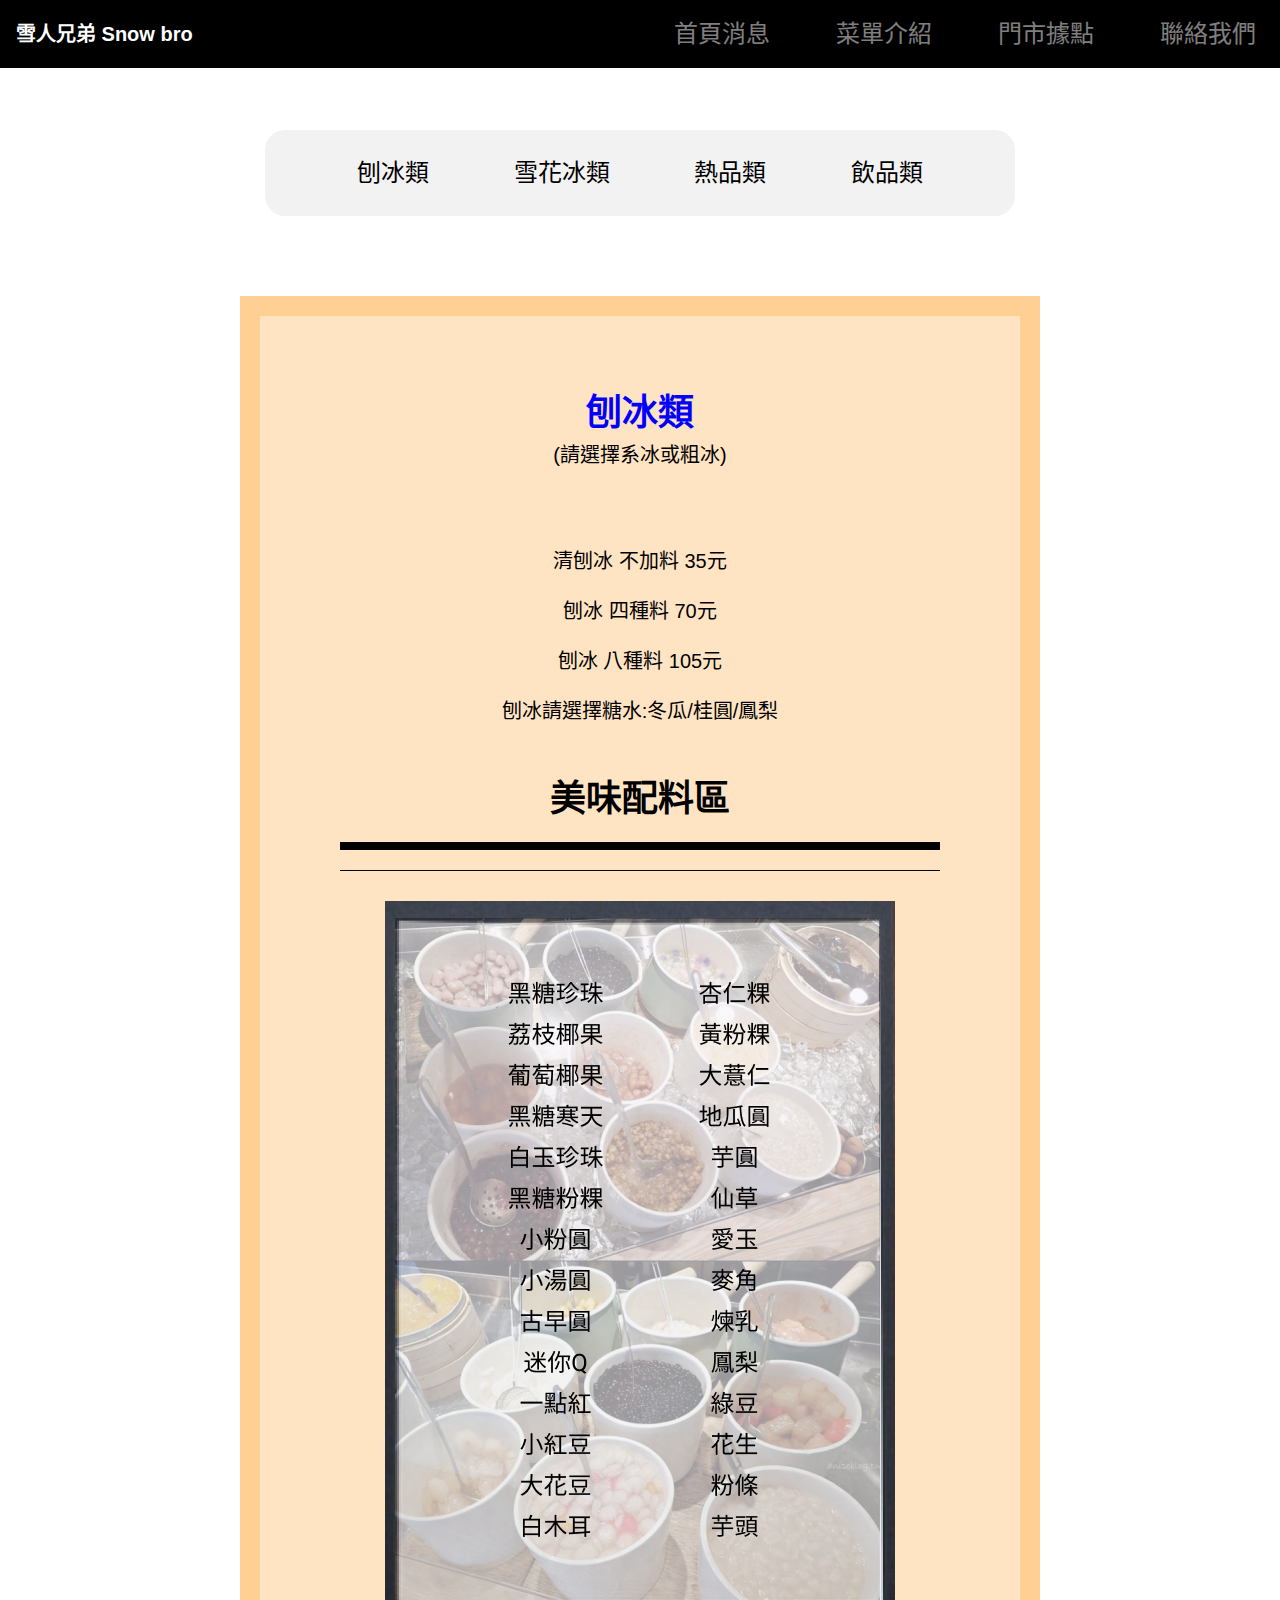
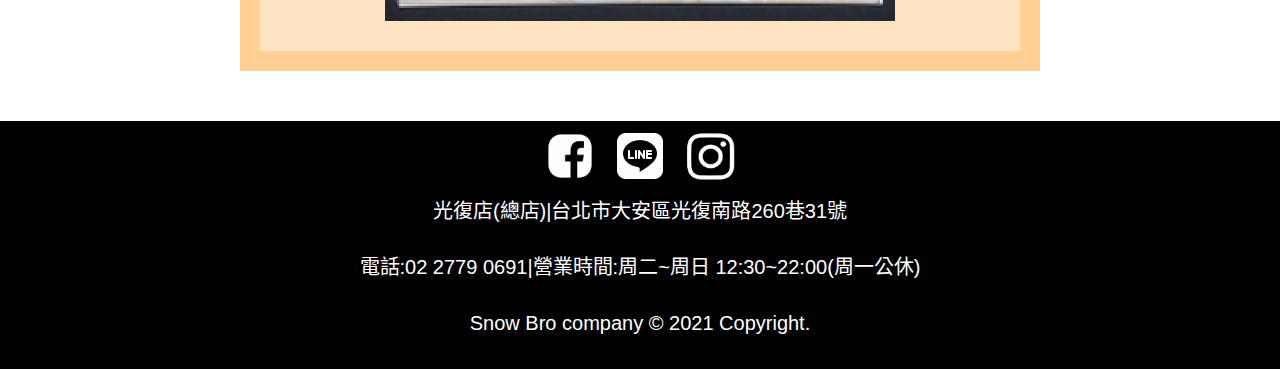
<file: menu1.html>
<!DOCTYPE html>
<html lang="zh-TW">
<head>
	<meta charset="UTF-8">
	<!-- 手機版縮放 -->
	<meta name="viewport" content="width=device-width, initial-scale=1" >
	<title>Snow Bro</title>
	<!-- css連結 -->
	<link href="css/style.css" rel="stylesheet">
	<link href="css/rwd.css" rel="stylesheet">	
	<link href="css/bootstrap.min.css" rel="stylesheet">
	<link rel="shortcut icon" type="image/x-icon" href="img/58870792.png">
</head>
<body>
	<!-- 漢堡選單 -->
	<nav class="navbar navbar-expand-lg navbar-dark  fixed-top" style="background: color #000;">
        <a class="navbar-brand" href="index.html"><strong>雪人兄弟 Snow bro</strong> </div></a>
        <button class="navbar-toggler" type="button" data-toggle="collapse" data-target="#navbarSupportedContent" aria-controls="navbarSupportedContent" aria-expanded="false" aria-label="Toggle navigation">
              <span class="navbar-toggler-icon"></span>
          </button>

        <div class="collapse navbar-collapse" id="navbarSupportedContent">
            <ul class="navbar-nav ml-auto">
				<li class="nav-item"><a class="nav-link" href="./index.html">首頁消息</a></li>
				<li class="nav-item"><a class="nav-link" href="./menu1.html">菜單介紹</a></li>
				<li class="nav-item"><a class="nav-link" href="./shop.html">門市據點</a></li>
				<li class="nav-item"><a class="nav-link" href="./contact.html">聯絡我們</a></li>
            </ul>
        </div>
    </nav>
		<!--top-->
		<button onclick="topFunction()" id="myBtn" title="Go to top">Top</button>
		<script>
			//Get the button
			var mybutton = document.getElementById("myBtn");
	
			// When the user scrolls down 20px from the top of the document, show the button
			window.onscroll = function() {
				scrollFunction()
			};
	
			function scrollFunction() {
				if (document.body.scrollTop > 20 || document.documentElement.scrollTop > 20) {
					mybutton.style.display = "block";
				} else {
					mybutton.style.display = "none";
				}
			}
	
			// When the user clicks on the button, scroll to the top of the document
			function topFunction() {
				document.body.scrollTop = 0;
				document.documentElement.scrollTop = 0;
			}
		</script>

	 <!-- 菜單選單 -->
	 <div class="menu">
				<div class="menu_box  text-center">
					<a class="menu-link1 " href="./menu1.html">刨冰類</a>
					<a class="menu-link1" href="./menu2.html">雪花冰類</a>
					<a class="menu-link2 " href="./menu3.html">熱品類</a>
					<a class="menu-link2 " href="./menu4.html">飲品類</a>
				</div>
	</div>

	<!-- 菜單選單-刨冰類 -->
	<div class="about_ice  ">
		<div class="ice1 ">
			<div class="container ">
				<div class="row ">
					<div class="col-md-12 ">
						<div class="ice1_name_title text-center "><strong>刨冰類</strong><p>(請選擇系冰或粗冰)</p></div>
					<div class="ice1_commodity"><p><br>
						清刨冰  不加料     35元<br>
						刨冰     四種料     70元<br>
						刨冰     八種料   105元<br>
						刨冰請選擇糖水:冬瓜/桂圓/鳳梨</p>
						</div>
					</div>
					
					
				</div>


				<div class="product">
					<div class="container">
						
							<div class="">
								<p class="title text-center">美味配料區</p>
								<hr class="title_line">
								<hr class="title_line1">
							</div>
						
						
							
								<div class="menu_img ">
									<img src="./img/icemenu.png" alt="icemenu">		
								</div>	
							
							
						
						
					</div>
				</div>
			

			</div>
		</div>
	</div>

	
	<footer>
		
		<div class="container">
			<div class="footer_icon ">
				<div class="footer_icon_link "><a href="https://www.facebook.com/%E9%9B%AA%E4%BA%BA%E5%85%84%E5%BC%9F-317432448589757/"><img src="img/fb.png" width="50px" height="50px"></a></div>
				<div class="footer_icon_link  "><a href="https://acarpblog.com/2017/10/snowbro.html"><img src="img/line.png" width="50px" height="50px"></a></div>
				<div class="footer_icon_link  "><a href="https://instagram.com/snowbro.3?utm_medium=copy_link"><img src="img/icon1.png" width="50px" height="50px"></a></div>
			</div>
				<div class="col-md-12 text-center">

					<p>光復店(總店)|台北市大安區光復南路260巷31號</p>
					<p>電話:02 2779 0691|營業時間:周二~周日 12:30~22:00(周一公休)</p>
					<p>Snow Bro company © 2021 Copyright.</p>
					
				</div>
				
		</div>
	</footer>
	


	<!-- JS連結 -->
	<script src="js/jQuery.js"></script>
	<script src="js/bootstrap.min.js"></script>
</body>
</html>
</file>
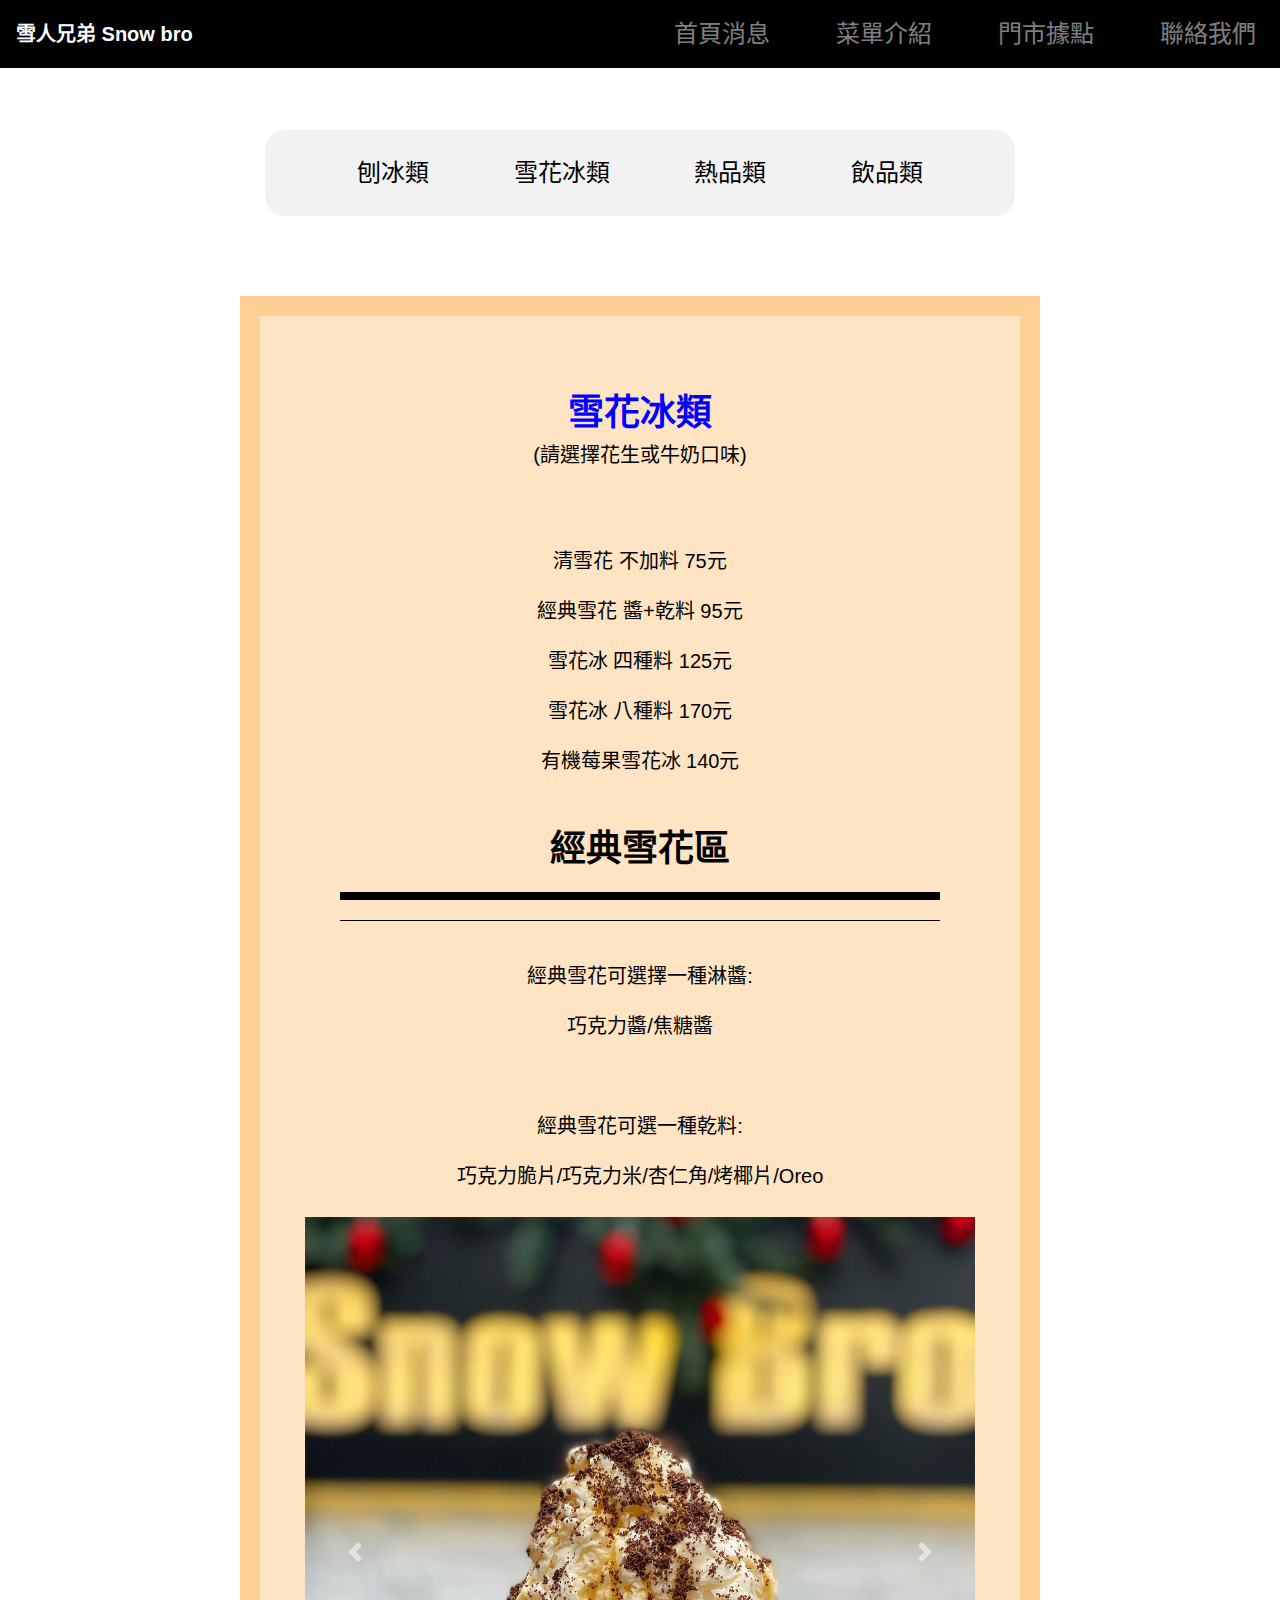
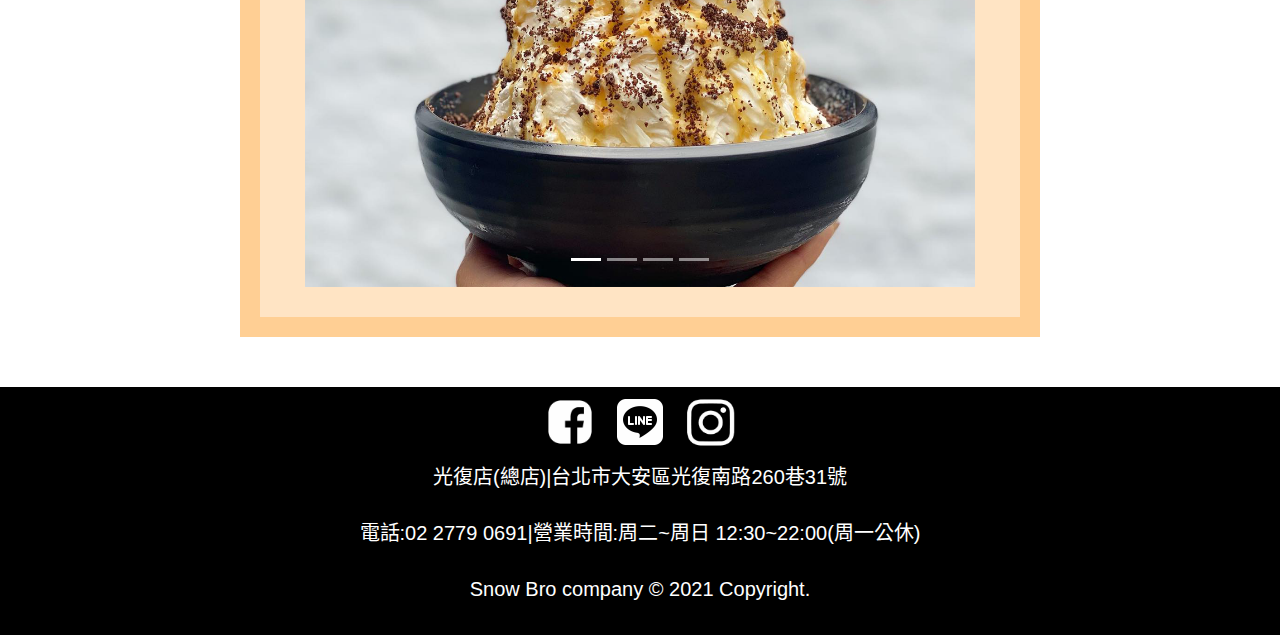
<file: menu2.html>
<!DOCTYPE html>
<html lang="zh-TW">
<head>
	<meta charset="UTF-8">
	<!-- 手機版縮放 -->
	<meta name="viewport" content="width=device-width, initial-scale=1" >
	<title>Snow Bro</title>
	<!-- css連結 -->
	<link href="css/style.css" rel="stylesheet">	
	<link href="css/rwd.css" rel="stylesheet">	
	<link href="css/bootstrap.min.css" rel="stylesheet">
	<link rel="shortcut icon" type="image/x-icon" href="img/58870792.png">
</head>
<body>
	<!-- 漢堡選單 -->
	<nav class="navbar navbar-expand-lg navbar-dark  fixed-top" style="background: color #000;">
        <a class="navbar-brand" href="index.html"><strong>雪人兄弟 Snow bro</strong> </div></a>
        <button class="navbar-toggler" type="button" data-toggle="collapse" data-target="#navbarSupportedContent" aria-controls="navbarSupportedContent" aria-expanded="false" aria-label="Toggle navigation">
              <span class="navbar-toggler-icon"></span>
          </button>

        <div class="collapse navbar-collapse" id="navbarSupportedContent">
            <ul class="navbar-nav ml-auto">
				<li class="nav-item"><a class="nav-link" href="./index.html">首頁消息</a></li>
				<li class="nav-item"><a class="nav-link" href="./menu1.html">菜單介紹</a></li>
				<li class="nav-item"><a class="nav-link" href="./shop.html">門市據點</a></li>
				<li class="nav-item"><a class="nav-link" href="./contact.html">聯絡我們</a></li>
            </ul>
        </div>
    </nav>
		<!--top-->
		<button onclick="topFunction()" id="myBtn" title="Go to top">Top</button>
		<script>
			//Get the button
			var mybutton = document.getElementById("myBtn");
	
			// When the user scrolls down 20px from the top of the document, show the button
			window.onscroll = function() {
				scrollFunction()
			};
	
			function scrollFunction() {
				if (document.body.scrollTop > 20 || document.documentElement.scrollTop > 20) {
					mybutton.style.display = "block";
				} else {
					mybutton.style.display = "none";
				}
			}
	
			// When the user clicks on the button, scroll to the top of the document
			function topFunction() {
				document.body.scrollTop = 0;
				document.documentElement.scrollTop = 0;
			}
		</script>

	 <!-- 菜單選單 -->
	 <div class="menu">
		<div class="menu_box  text-center">
			<a class="menu-link1 " href="./menu1.html">刨冰類</a>
			<a class="menu-link1" href="./menu2.html">雪花冰類</a>
			<a class="menu-link2 " href="./menu3.html">熱品類</a>
			<a class="menu-link2 " href="./menu4.html">飲品類</a>
		</div>
</div>

	<!-- 菜單選單-刨冰類 -->
	<div class="about_ice  ">
		<div class="ice1 ">
			<div class="container ">
				<div class="row ">
					<div class="col-md-12 text-center">
						<div class="ice1_name_title  "><strong>雪花冰類</strong><p>(請選擇花生或牛奶口味)</p></div>
					<div class="ice1_commodity"><p><br>
						清雪花      不加料       75元<br>
                        經典雪花  醬+乾料     95元<br>
                        雪花冰      四種料     125元<br>
                        雪花冰      八種料     170元<br>
                        有機莓果雪花冰       140元</p>
                   </div>
					</div>
						
					
				</div>


				<div class="product">
					<div class="container">
						
							<div class="col-12">
								<p class="title text-center">經典雪花區</p>
								<hr class="title_line">
								<hr class="title_line1">
							</div>
						
                            <div class="ice1_commodity">
                                <p>經典雪花可選擇一種淋醬:<br>
                                    巧克力醬/焦糖醬<br>
                                    <br>
                                    經典雪花可選一種乾料:<br>
                                    巧克力脆片/巧克力米/杏仁角/烤椰片/Oreo</p></div>
                            </div>
                            <div class="banner">
                                <div id="carouselExampleIndicators" class="carousel slide" data-ride="carousel">
                                  <ol class="carousel-indicators">
                                    <li data-target="#carouselExampleIndicators" data-slide-to="0" class="active"></li>
                                    <li data-target="#carouselExampleIndicators" data-slide-to="1"></li>
                                    <li data-target="#carouselExampleIndicators" data-slide-to="2"></li>
									<li data-target="#carouselExampleIndicators" data-slide-to="3"></li>
                                    
                                    
                            
                                  </ol>
                                  <!-- 輪播內容 -->
                                  <div class="carousel-inner">
									<div class="carousel-item active">
										<img src="./img/雪花冰.png" class="d-block w-100" alt="..." ">
									  </div>
                                    <div class="carousel-item ">
                                      <img src="./img/menu2-2.jpg" class="d-block w-100" alt="..." ">
                                    </div>
                                    <div class="carousel-item">
                                      <img src="img/有機莓果雪花.jpg" class="d-block w-100" alt="..."  ">
                                    </div>
                                    <div class="carousel-item">
                                      <img src="img/menu2-1.jpg" class="d-block w-100" alt="..." ">
                                    </div>
                                  </div>
                                  <!-- 左右箭頭 -->
                                  <a class="carousel-control-prev" href="#carouselExampleIndicators" role="button" data-slide="prev">
                                    <span class="carousel-control-prev-icon" aria-hidden="true"></span>
                                    <span class="sr-only">Previous</span>
                                  </a>
                                  <a class="carousel-control-next" href="#carouselExampleIndicators" role="button" data-slide="next">
                                    <span class="carousel-control-next-icon" aria-hidden="true"></span>
                                    <span class="sr-only">Next</span>
                                  </a>
                                </div>
                            </div>	
							
				    </div>
			

			    </div>
            </div>
		</div>
	</div>


	<!-- footer -->
	<footer>
		
		<div class="container">
			<div class="footer_icon ">
				<div class="footer_icon_link "><a href="https://www.facebook.com/%E9%9B%AA%E4%BA%BA%E5%85%84%E5%BC%9F-317432448589757/"><img src="img/fb.png" width="50px" height="50px"></a></div>
				<div class="footer_icon_link  "><a href="https://acarpblog.com/2017/10/snowbro.html"><img src="img/line.png" width="50px" height="50px"></a></div>
				<div class="footer_icon_link  "><a href="https://instagram.com/snowbro.3?utm_medium=copy_link"><img src="img/icon1.png" width="50px" height="50px"></a></div>
			</div>
				<div class="col-md-12 text-center">

					<p>光復店(總店)|台北市大安區光復南路260巷31號</p>
					<p>電話:02 2779 0691|營業時間:周二~周日 12:30~22:00(周一公休)</p>
					<p>Snow Bro company © 2021 Copyright.</p>
					
				</div>
				
		</div>
	</footer>
	

	<!-- JS連結 -->
	<script src="js/jQuery.js"></script>
	<script src="js/bootstrap.min.js"></script>
</body>
</html>
</file>
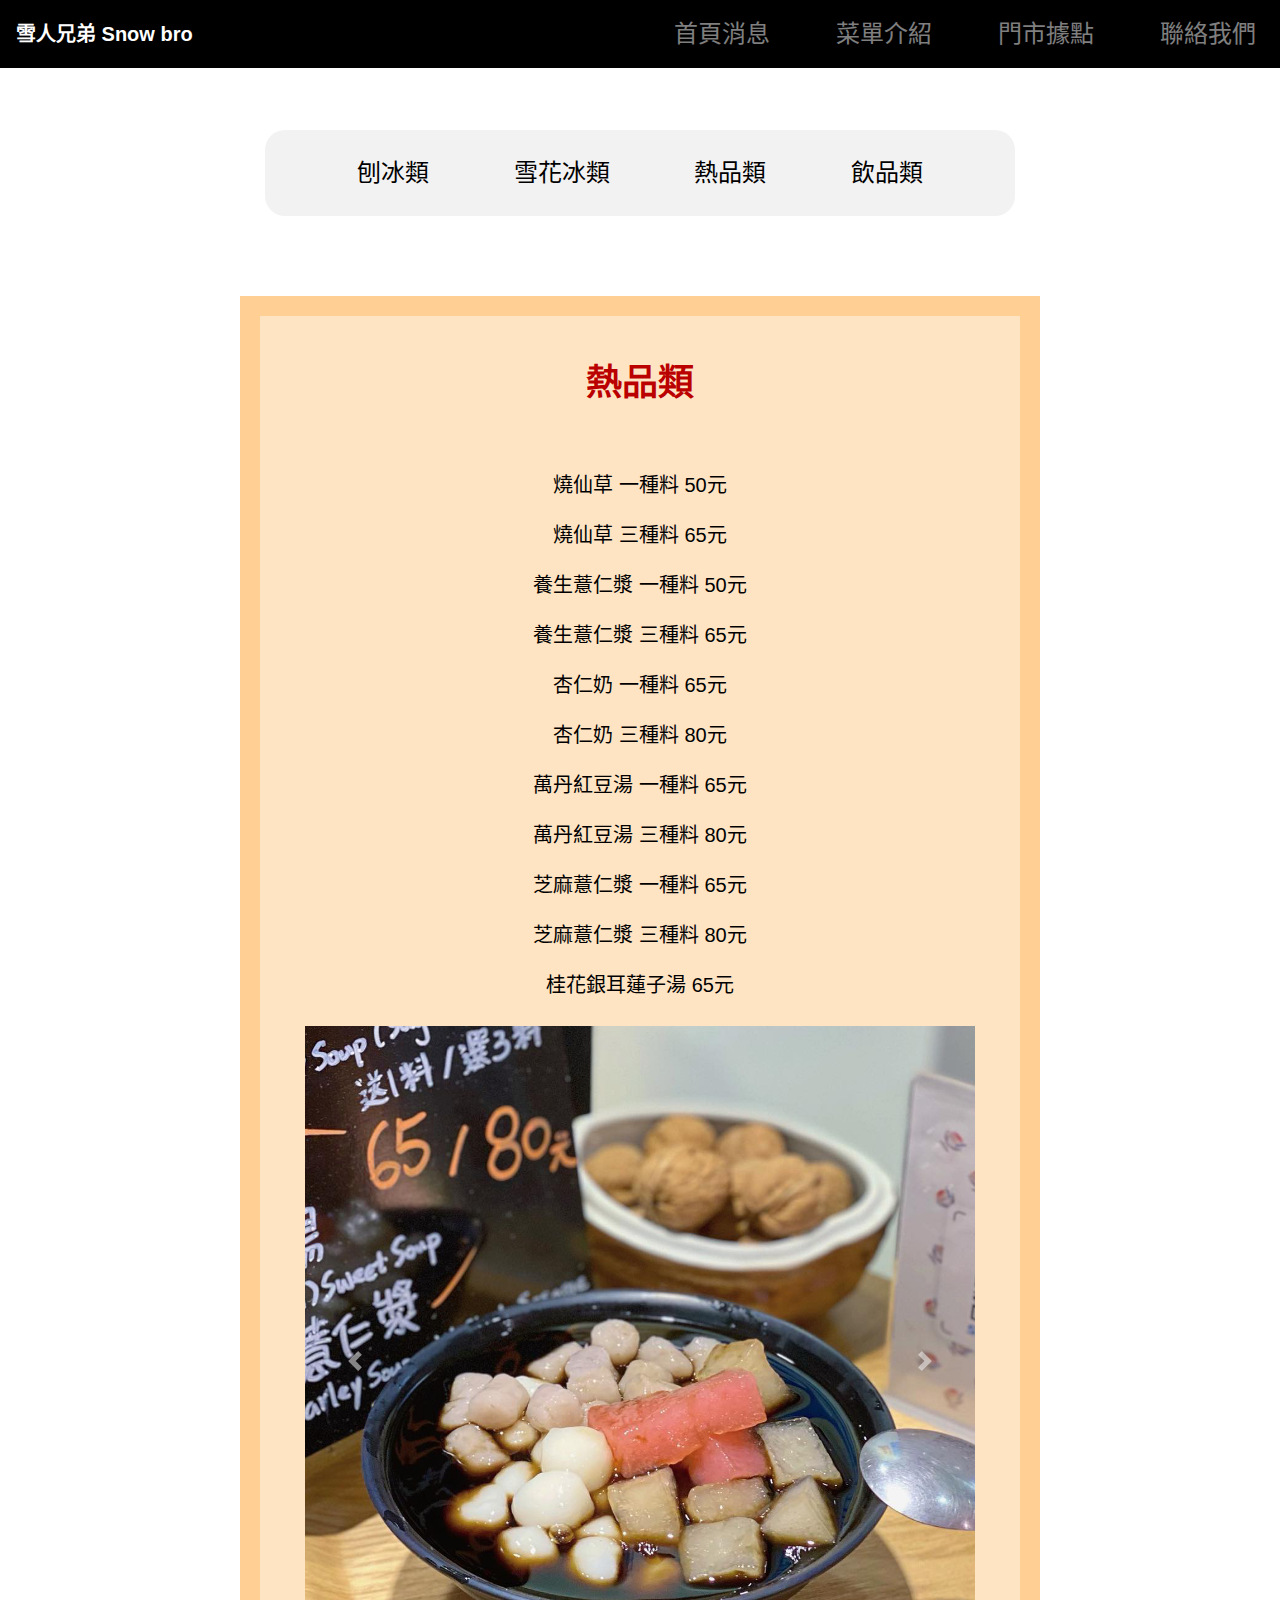
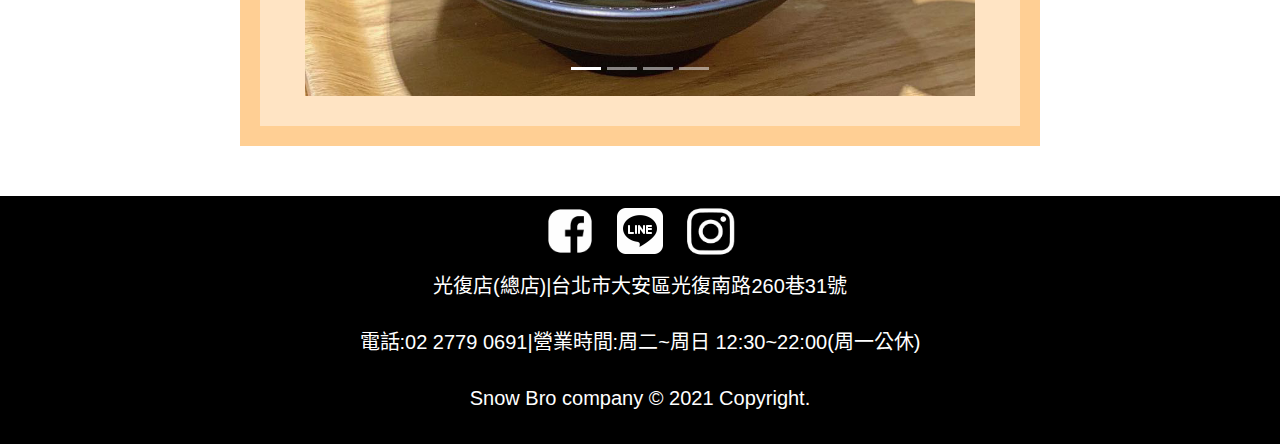
<file: menu3.html>
<!DOCTYPE html>
<html lang="zh-TW">
<head>
	<meta charset="UTF-8">
	<!-- 手機版縮放 -->
	<meta name="viewport" content="width=device-width, initial-scale=1" >
	<title>Snow Bro</title>
	<!-- css連結 -->
	<link href="css/style.css" rel="stylesheet">	
	<link href="css/rwd.css" rel="stylesheet">
	<link href="css/bootstrap.min.css" rel="stylesheet">
	<link rel="shortcut icon" type="image/x-icon" href="img/58870792.png">
</head>
<body>
	<!-- 漢堡選單 -->
	<nav class="navbar navbar-expand-lg navbar-dark  fixed-top" style="background: color #000;">
        <a class="navbar-brand" href="index.html"><strong>雪人兄弟 Snow bro</strong> </div></a>
        <button class="navbar-toggler" type="button" data-toggle="collapse" data-target="#navbarSupportedContent" aria-controls="navbarSupportedContent" aria-expanded="false" aria-label="Toggle navigation">
              <span class="navbar-toggler-icon"></span>
          </button>

        <div class="collapse navbar-collapse" id="navbarSupportedContent">
            <ul class="navbar-nav ml-auto">
				<li class="nav-item"><a class="nav-link" href="./index.html">首頁消息</a></li>
				<li class="nav-item"><a class="nav-link" href="./menu1.html">菜單介紹</a></li>
				<li class="nav-item"><a class="nav-link" href="./shop.html">門市據點</a></li>
				<li class="nav-item"><a class="nav-link" href="./contact.html">聯絡我們</a></li>
            </ul>
        </div>
    </nav>
		<!--top-->
		<button onclick="topFunction()" id="myBtn" title="Go to top">Top</button>
		<script>
			//Get the button
			var mybutton = document.getElementById("myBtn");
	
			// When the user scrolls down 20px from the top of the document, show the button
			window.onscroll = function() {
				scrollFunction()
			};
	
			function scrollFunction() {
				if (document.body.scrollTop > 20 || document.documentElement.scrollTop > 20) {
					mybutton.style.display = "block";
				} else {
					mybutton.style.display = "none";
				}
			}
	
			// When the user clicks on the button, scroll to the top of the document
			function topFunction() {
				document.body.scrollTop = 0;
				document.documentElement.scrollTop = 0;
			}
		</script>

	 <!-- 菜單選單 -->
	 <div class="menu">
		<div class="menu_box  text-center">
			<a class="menu-link1 " href="./menu1.html">刨冰類</a>
			<a class="menu-link1" href="./menu2.html">雪花冰類</a>
			<a class="menu-link2 " href="./menu3.html">熱品類</a>
			<a class="menu-link2 " href="./menu4.html">飲品類</a>
		</div>
</div>

	<!-- 菜單選單-刨冰類 -->
	<div class="about_ice  ">
		<div class="ice1 ">
			<div class="container ">
				<div class="row ">
					<div class="col-md-12 ">
						<div class="ice1_name_title_hot text-center "><strong>熱品類</strong></div>
					<div class="ice1_commodity"><p><br>
						燒仙草   一種料    50元<br>
						燒仙草   三種料    65元<br>
                        養生薏仁漿   一種料    50元<br>
                        養生薏仁漿    三種料    65元<br>
                        杏仁奶       一種料    65元<br>
						杏仁奶      三種料    80元<br>
						萬丹紅豆湯         一種料    65元<br>
						萬丹紅豆湯         三種料    80元<br>
						芝麻薏仁漿         一種料    65元<br>
						芝麻薏仁漿         三種料    80元<br>
						桂花銀耳蓮子湯                 65元</p>
						
					</div>

					</div>

				</div>


				<div class="product">
                            <div class="banner">
                                <div id="carouselExampleIndicators" class="carousel slide" data-ride="carousel">
                                  <ol class="carousel-indicators">
                                    <li data-target="#carouselExampleIndicators" data-slide-to="0" class="active"></li>
                                    <li data-target="#carouselExampleIndicators" data-slide-to="1"></li>
                                    <li data-target="#carouselExampleIndicators" data-slide-to="2"></li>
									<li data-target="#carouselExampleIndicators" data-slide-to="3"></li>
                                    
                                    
                            
                                  </ol>
                                  <!-- 輪播內容 -->
                                  <div class="carousel-inner">
                                    <div class="carousel-item active">
                                      <img src="./img/燒仙草.jpg" class="d-block w-100" alt="..." ">
                                    </div>
                                    <div class="carousel-item">
                                      <img src="img/芝麻杏仁奶.jpg" class="d-block w-100" alt="..."  ">
                                    </div>
                                    <div class="carousel-item">
                                      <img src="img/紅豆薏仁漿碗.jpg" class="d-block w-100" alt="..."">
                                    </div>
									<div class="carousel-item">
										<img src="img/桂花銀耳蓮子湯.jpg" class="d-block w-100" alt="..." ">
									  </div>
                                  </div>
                                  <!-- 左右箭頭 -->
                                  <a class="carousel-control-prev" href="#carouselExampleIndicators" role="button" data-slide="prev">
                                    <span class="carousel-control-prev-icon" aria-hidden="true"></span>
                                    <span class="sr-only">Previous</span>
                                  </a>
                                  <a class="carousel-control-next" href="#carouselExampleIndicators" role="button" data-slide="next">
                                    <span class="carousel-control-next-icon" aria-hidden="true"></span>
                                    <span class="sr-only">Next</span>
                                  </a>
                                </div>
                            </div>	
							
				    </div>
			
				</div>
			    </div>
            </div>
		</div>
	</div>


	<!-- footer -->
	<footer>
		
		<div class="container">
			<div class="footer_icon ">
				<div class="footer_icon_link "><a href="https://www.facebook.com/%E9%9B%AA%E4%BA%BA%E5%85%84%E5%BC%9F-317432448589757/"><img src="img/fb.png" width="50px" height="50px"></a></div>
				<div class="footer_icon_link  "><a href="https://acarpblog.com/2017/10/snowbro.html"><img src="img/line.png" width="50px" height="50px"></a></div>
				<div class="footer_icon_link  "><a href="https://instagram.com/snowbro.3?utm_medium=copy_link"><img src="img/icon1.png" width="50px" height="50px"></a></div>
			</div>
				<div class="col-md-12 text-center">

					<p>光復店(總店)|台北市大安區光復南路260巷31號</p>
					<p>電話:02 2779 0691|營業時間:周二~周日 12:30~22:00(周一公休)</p>
					<p>Snow Bro company © 2021 Copyright.</p>
					
				</div>
				
		</div>
	</footer>
	



	<!-- JS連結 -->
	<script src="js/jQuery.js"></script>
	<script src="js/bootstrap.min.js"></script>
</body>
</html>
</file>
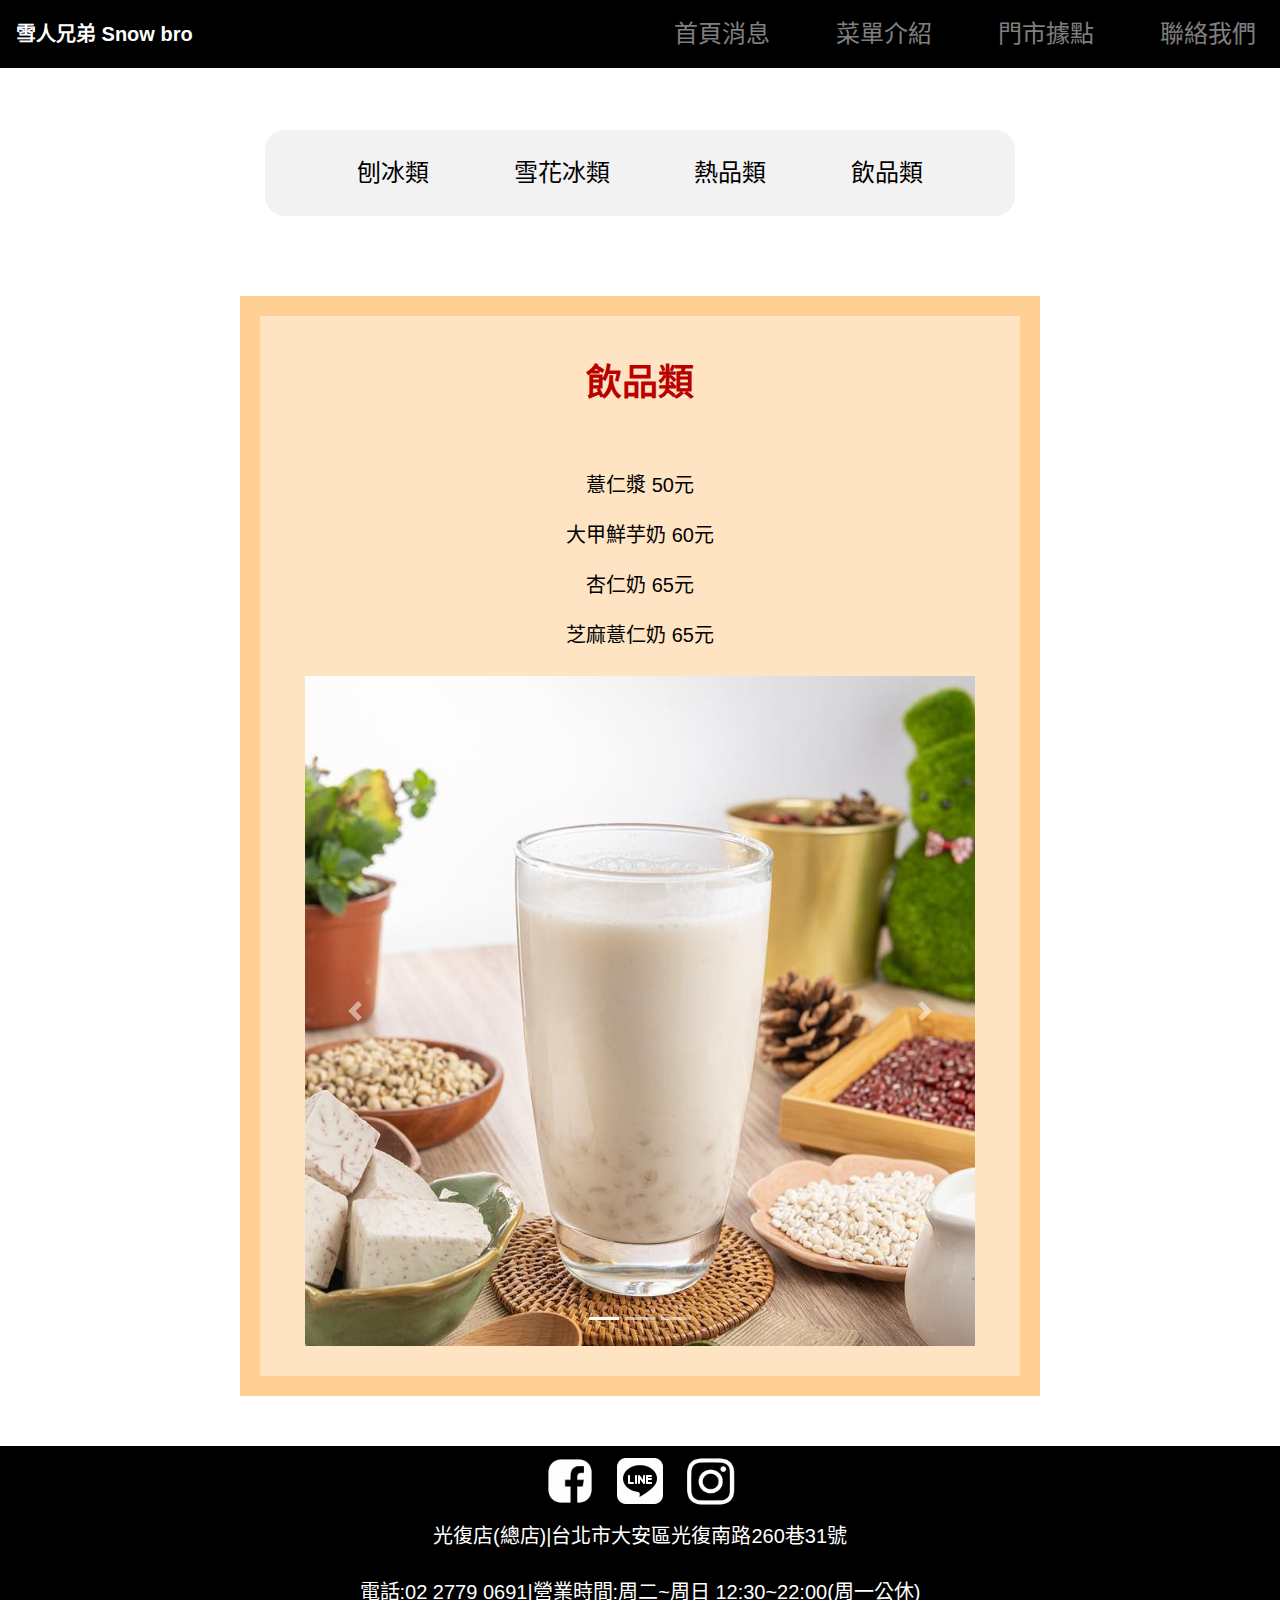
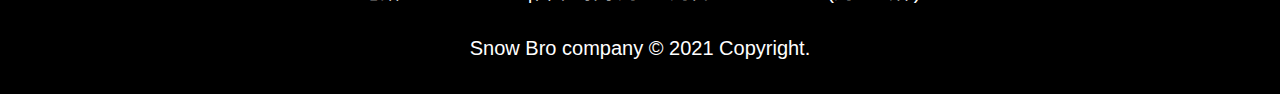
<file: menu4.html>
<!DOCTYPE html>
<html lang="zh-TW">
<head>
	<meta charset="UTF-8">
	<!-- 手機版縮放 -->
	<meta name="viewport" content="width=device-width, initial-scale=1" >
	<title>Snow Bro</title>
	<!-- css連結 -->
	<link href="css/style.css" rel="stylesheet">	
	<link href="css/rwd.css" rel="stylesheet">
	<link href="css/bootstrap.min.css" rel="stylesheet">
	<link rel="shortcut icon" type="image/x-icon" href="img/58870792.png">
</head>
<body>
	<!-- 漢堡選單 -->
	<nav class="navbar navbar-expand-lg navbar-dark  fixed-top" style="background: color #000;">
        <a class="navbar-brand" href="index.html"><strong>雪人兄弟 Snow bro</strong> </div></a>
        <button class="navbar-toggler" type="button" data-toggle="collapse" data-target="#navbarSupportedContent" aria-controls="navbarSupportedContent" aria-expanded="false" aria-label="Toggle navigation">
              <span class="navbar-toggler-icon"></span>
          </button>

        <div class="collapse navbar-collapse" id="navbarSupportedContent">
            <ul class="navbar-nav ml-auto">
				<li class="nav-item"><a class="nav-link" href="./index.html">首頁消息</a></li>
				<li class="nav-item"><a class="nav-link" href="./menu1.html">菜單介紹</a></li>
				<li class="nav-item"><a class="nav-link" href="./shop.html">門市據點</a></li>
				<li class="nav-item"><a class="nav-link" href="./contact.html">聯絡我們</a></li>
            </ul>
        </div>
    </nav>
		<!--top-->
		<button onclick="topFunction()" id="myBtn" title="Go to top">Top</button>
		<script>
			//Get the button
			var mybutton = document.getElementById("myBtn");
	
			// When the user scrolls down 20px from the top of the document, show the button
			window.onscroll = function() {
				scrollFunction()
			};
	
			function scrollFunction() {
				if (document.body.scrollTop > 20 || document.documentElement.scrollTop > 20) {
					mybutton.style.display = "block";
				} else {
					mybutton.style.display = "none";
				}
			}
	
			// When the user clicks on the button, scroll to the top of the document
			function topFunction() {
				document.body.scrollTop = 0;
				document.documentElement.scrollTop = 0;
			}
		</script>

	 <!-- 菜單選單 -->
	 <div class="menu">
		<div class="menu_box  text-center">
			<a class="menu-link1 " href="./menu1.html">刨冰類</a>
			<a class="menu-link1" href="./menu2.html">雪花冰類</a>
			<a class="menu-link2 " href="./menu3.html">熱品類</a>
			<a class="menu-link2 " href="./menu4.html">飲品類</a>
		</div>
</div>

	<!-- 菜單選單-刨冰類 -->
	<div class="about_ice  ">
		<div class="ice1 ">
			<div class="container ">
				<div class="row ">
					<div class="col-md-12 text-center">
						<div class="ice1_name_title_hot  "><strong>飲品類</strong></div>
					<div class="ice1_commodity"><p><br>
						薏仁漿  50元<br>
						大甲鮮芋奶         60元<br>
                        杏仁奶                 65元<br>
                        芝麻薏仁奶         65元<br>
                        </p>
					</div>	

					</div>
						
					
				</div>


				
                            <div class="banner">
                                <div id="carouselExampleIndicators" class="carousel slide" data-ride="carousel">
                                  <ol class="carousel-indicators">
                                    <li data-target="#carouselExampleIndicators" data-slide-to="0" class="active"></li>
                                    <li data-target="#carouselExampleIndicators" data-slide-to="1"></li>
                                    <li data-target="#carouselExampleIndicators" data-slide-to="2"></li>
									
                                    
                                    
                            
                                  </ol>
                                  <!-- 輪播內容 -->
                                  <div class="carousel-inner">
                                    <div class="carousel-item active">
                                      <img src="./img/燕麥芋頭厚奶.jpg" class="d-block w-100" alt="..." ">
                                    </div>
                                    <div class="carousel-item">
                                      <img src="img/芝麻芋奶團團.jpg" class="d-block w-100" alt="..."  ">
                                    </div>
                                    <div class="carousel-item">
                                      <img src="img/紅豆薏仁漿.jpg" class="d-block w-100" alt="..." >
                                    </div>
								
                                  </div>
                                  <!-- 左右箭頭 -->
                                  <a class="carousel-control-prev" href="#carouselExampleIndicators" role="button" data-slide="prev">
                                    <span class="carousel-control-prev-icon" aria-hidden="true"></span>
                                    <span class="sr-only">Previous</span>
                                  </a>
                                  <a class="carousel-control-next" href="#carouselExampleIndicators" role="button" data-slide="next">
                                    <span class="carousel-control-next-icon" aria-hidden="true"></span>
                                    <span class="sr-only">Next</span>
                                  </a>
                                </div>
                            </div>	
							
				    </div>
			

			    </div>
            </div>
		</div>
	</div>


	<!-- footer -->
	<footer>
		
		<div class="container">
			<div class="footer_icon ">
				<div class="footer_icon_link "><a href="https://www.facebook.com/%E9%9B%AA%E4%BA%BA%E5%85%84%E5%BC%9F-317432448589757/"><img src="img/fb.png" width="50px" height="50px"></a></div>
				<div class="footer_icon_link  "><a href="https://acarpblog.com/2017/10/snowbro.html"><img src="img/line.png" width="50px" height="50px"></a></div>
				<div class="footer_icon_link  "><a href="https://instagram.com/snowbro.3?utm_medium=copy_link"><img src="img/icon1.png" width="50px" height="50px"></a></div>
			</div>
				<div class="col-md-12 text-center">

					<p>光復店(總店)|台北市大安區光復南路260巷31號</p>
					<p>電話:02 2779 0691|營業時間:周二~周日 12:30~22:00(周一公休)</p>
					<p>Snow Bro company © 2021 Copyright.</p>
					
				</div>
				
		</div>
	</footer>
	



	<!-- JS連結 -->
	<script src="js/jQuery.js"></script>
	<script src="js/bootstrap.min.js"></script>
</body>
</html>
</file>
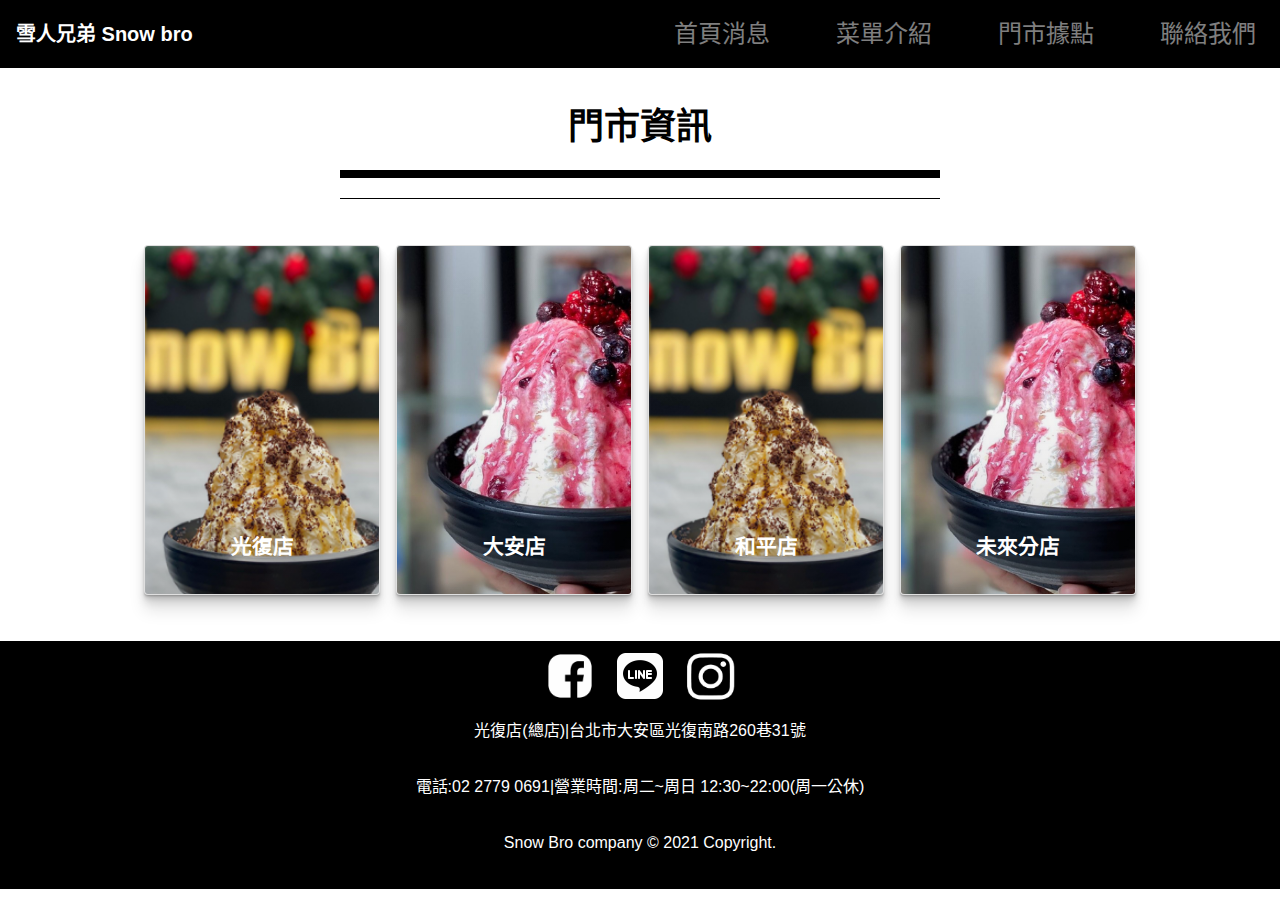
<file: shop.html>
<!DOCTYPE html>
<html lang="zh-TW">
<head>
	<meta charset="UTF-8">
	<!-- 手機版縮放 -->
	<meta name="viewport" content="width=device-width, initial-scale=1" >
	<title>Snow Bro</title>
	<!-- css連結 -->
	<link href="css/shop.css" rel="stylesheet">	
	<link href="css/rwd.css" rel="stylesheet">
	<link href="css/bootstrap.min.css" rel="stylesheet">
	<link rel="shortcut icon" type="image/x-icon" href="img/58870792.png">
</head>
<body>
	<!-- 漢堡選單 -->
	<nav class="navbar navbar-expand-lg navbar-dark  fixed-top" style="background: color #000;">
        <a class="navbar-brand" href="index.html"><strong>雪人兄弟 Snow bro</strong> </div></a>
        <button class="navbar-toggler" type="button" data-toggle="collapse" data-target="#navbarSupportedContent" aria-controls="navbarSupportedContent" aria-expanded="false" aria-label="Toggle navigation">
              <span class="navbar-toggler-icon"></span>
          </button>

        <div class="collapse navbar-collapse" id="navbarSupportedContent">
            <ul class="navbar-nav ml-auto">
				<li class="nav-item"><a class="nav-link" href="./index.html">首頁消息</a></li>
				<li class="nav-item"><a class="nav-link" href="./menu1.html">菜單介紹</a></li>
				<li class="nav-item"><a class="nav-link" href="./shop.html">門市據點</a></li>
				<li class="nav-item"><a class="nav-link" href="./contact.html">聯絡我們</a></li>
            </ul>
        </div>
    </nav>
	

	<!--top-->
	<button onclick="topFunction()" id="myBtn" title="Go to top">Top</button>
    <script>
        //Get the button
        var mybutton = document.getElementById("myBtn");

        // When the user scrolls down 20px from the top of the document, show the button
        window.onscroll = function() {
            scrollFunction()
        };

        function scrollFunction() {
            if (document.body.scrollTop > 20 || document.documentElement.scrollTop > 20) {
                mybutton.style.display = "block";
            } else {
                mybutton.style.display = "none";
            }
        }

        // When the user clicks on the button, scroll to the top of the document
        function topFunction() {
            document.body.scrollTop = 0;
            document.documentElement.scrollTop = 0;
        }
    </script>
	<!-- 門市資訊 -->
    
		<div class="container">
			<div class="row">
				<div class="col-12">
					<p class="title-shop text-center">門市資訊</p>
					<hr class="title_line">
					<hr class="title_line1">
				</div>
			</div>

			<!-- partial:index.partial.html -->
			<main class="page-content">
				<div class="card">
					
				<div class="content">
					<h2 class="title">光復店</h2>
					<p class="copy"> 台北市大安區光復南路260巷31號<br><br>
					電話:02 2779 0691<br><br>
					營業時間:周二~周日 12:30~22:00<br>(周一公休)</p>
					<button class="btn"><a href="https://goo.gl/maps/Wt7sgkbSZn6jzrMe6" class="others-block-btn">點擊前往</a></button>
				</div>
				</div>
				<div class="card">
				<div class="content">
					<h2 class="title">大安店</h2>
					<p class="copy"> 台北市大安區大安路一段194號<br><br>
					電話:02 2703 6563<br><br>
					營業時間:周二~周日 13:00~22:00<br>(周一公休)</p>
					<button class="btn"><a href="https://goo.gl/maps/DR2bC7484dSJEVZm7" class="others-block-btn">點擊前往</a></button>
				</div>
				</div>
				<div class="card">
				<div class="content">
					<h2 class="title">和平店</h2>
					<p class="copy">  台北市大安區和平東路二段311巷34弄12號<br><br>
					電話:02 2703 7063<br><br>
					營業時間:周二~周日 12:30-21:30<br>(周一公休)</p>
					<button class="btn"><a href="https://goo.gl/maps/Wt7sgkbSZn6jzrMe6" class="others-block-btn">點擊前往</a></button>
				</div>
				</div>
				<div class="card">
					<div class="content">
						<h2 class="title">未來分店</h2>
						<p class="copy">  近請期待!!!<br><br>如有合作意願<br>請洽詢雪人店長<br><br>手機:09665923882<br>地址:國立台北教育大學數位系創意館</p>
						<button class="btn"><a href="#" class="others-block-btn">點擊查看</a></button>
					</div>
					</div>
				<!-- <div class="card">
				<div class="content">
					<h2 class="title">未來分店</h2>
					<p class="copy">近請期待!!!</p>
					<button class="btn">點擊前往</button>
				</div>
				</div> -->
			</main>
			<!-- partial -->
		</div>
	

	

	<!-- footer -->
	<footer>
		
		<div class="container">
			<div class="footer_icon ">
				<div class="footer_icon_link "><a href="https://www.facebook.com/%E9%9B%AA%E4%BA%BA%E5%85%84%E5%BC%9F-317432448589757/"><img src="img/fb.png" width="50px" height="50px"></a></div>
				<div class="footer_icon_link  "><a href="https://acarpblog.com/2017/10/snowbro.html"><img src="img/line.png" width="50px" height="50px"></a></div>
				<div class="footer_icon_link  "><a href="https://instagram.com/snowbro.3?utm_medium=copy_link"><img src="img/icon1.png" width="50px" height="50px"></a></div>
			</div>
				<div class="col-md-12 text-center">

					<p>光復店(總店)|台北市大安區光復南路260巷31號</p>
					<p>電話:02 2779 0691|營業時間:周二~周日 12:30~22:00(周一公休)</p>
					<p>Snow Bro company © 2021 Copyright.</p>
					
				</div>
				
		</div>
	</footer>
	



	<!-- JS連結 -->
	<script src="js/jQuery.js"></script>
	<script src="js/bootstrap.min.js"></script>
</body>
</html>
</file>
<file: css/style.css>
html{
	width: 100%;
	scroll-behavior: smooth;
}

* {
	box-sizing: border-box;
}
p,h1,h2,h3,h4,h4,h6,div,span {
	font-family:sans-serif,Microsoft JhengHei;	
}







/* navbar的文字部分 */

.navbar-nav {
    font-size: 24px;
    gap: 50px;
}
/*nav選單*/

.navbar{
	background-color:black;
	width: 100%;
	
}

.nav-link{
	color: white;
	
}
.nav-link:hover{
	font-size: 25px;
}


/*banner*/

.banner .container-fluid {
	
	padding: 0!important;
}


/*雪人兄弟*/

.about img {
	box-shadow:2px 2px 4px gray;
}
.title {
	font-size:36px;
	font-weight: bold;
	margin-top:20px;
	color: black;
}
.title-shop {
	font-size:36px;
	font-weight: bold;
	margin-top:100px;
	color: black;
}

.story {
	padding: 50px 0;
	
	display: inline-block;
	height: auto;
  	line-height:3;
	  color: black;
}
.snowsister{
	text-align: center;
	padding: 50px 0px 50px 0px;
	position: fixed ;
}
.story span {
	
	font-size: 20px;
	display: block;
	margin-bottom: 10px;
	font-weight: bold;
}
.title_line {
	margin-bottom: 20px;
	border-color: black;
	border-width: 8px;
	width: 600px;
}

.title_line1 {
	margin-bottom: 30px;
	border-color: black;
	width: 600px;
}


/*footer*/
footer {
	background-color: black;
	color: white;
	padding:10px 0; 
	width: 100%;

}

footer p {
	line-height: 40px;
	color: white;
	align-items: center;

}
.footer_icon{
	
	display: flex;
	justify-content: center;
	gap: 20px;
	margin-bottom: 10px;
	
}
.footer_icon_link:hover{
	transform: scale(1.2);
	
}
/*菜單*/
.menu{
	display: flex;
	justify-content:center;
	margin-top:100px;
	
}
.menu_box{
	
	
	background-color: #F3F2F2;
	border-radius: 20px;
	margin: 30px;
	padding: 25px;
	width: 750px;
}
.menu-link1{
	color: #000000;
	font-size: 24px;
	margin: 40px;
}
.menu-link1:hover{
	text-decoration: none;
	color: white;
	background-color: black;
	padding: 10PX;
	border-radius: 20PX;
}

.menu-link2{
	color: #000000;
	font-size: 24px;
	margin: 40px;
}
.menu-link2:hover{
	text-decoration: none;
	color: white;
	background-color: black;
	padding: 10PX;
	border-radius: 20PX;
}
.menu_img{
	display: flex;
	justify-content: center;
}

.about_ice{
	display: flex;
	justify-content:center;
	margin-bottom: 50px;
	
	
}
.ice1{
	display: flex;
	justify-content:center;
	width: 800px;
	margin-top: 50px;
	padding: 30px;
	background-color: bisque;
	border:20px solid rgb(255, 207, 148) ;

}
.ice1_name_title{
	color: blue;
	font-size: 36px;
	margin-top: 40px;
}
.ice1_name_title_hot{
	color: rgb(187, 0, 0);
	font-size: 36px;
	margin-top: 10px;
}
.ice_img1{
	margin-top: 50px;
}
.ice1_commodity{
	display: flex;
	justify-content: center;
	text-align: center;
	line-height: 50px;
}






/*top按鈕*/
#myBtn {
    display: none;
    position: fixed;
    bottom: 20px;
    right: 30px;
    z-index: 99;
    font-size: 18px;
    border: none;
    outline: none;
    background-color:rgb(255, 207, 148);
    color: black;
    cursor: pointer;
    padding: 15px;
    border-radius: 50px;
	
}

#myBtn:hover {
    background-color: bisque;
	

}
/*秘方*/

.wrapper{
    width:100%;
    height:100%;
    min-height: 100vh;
    position: relative;
    display: flex;
    justify-content: center;
    align-items: center;
    flex-wrap: wrap;
    background-image: url(../img/1.jpg);
    background-repeat: no-repeat;
    background-position: center;
    background-size: cover; 
}
.wrapper .box{
    position: relative;
    width:200px;
    height:300px;
    box-shadow: 20px 20px 50px rgba(0,0,0,0.5);
    border-radius:15px;
    margin:30px;
    display: flex;
    justify-content: center;
    align-items: center;
    border-top:1px solid rgba(255,255,255,0.5);
    border-left:1px solid rgba(255,255,255,0.5);
    backdrop-filter: blur(5px);
    transform-style: preserve-3d;
    transform: perspective(100px) 
}
h3{
    color:black;
    
    text-align: center;
   
}
p{
    color:black;
    margin:20px 10px;
	font-size: 20px;
   
}
/**/
</file>
<file: css/rwd.css>
@media screen and (max-width:1200px) {
 
   
}
@media screen and (max-width:1280px) {

   
}
@media screen and (max-width:768px) {
    html,
    body{
        font-size: 20px;
    }
    .navbar {
        
        display: flex;
        padding-left: 40px!important;
        padding-right: 30px!important;
    }
    .menu_box{
	
        margin: 50px;
        width: 800px;
    }
    .menu-link1{
        font-size: 20px;
    }
    .menu-link2{
        font-size: 20px;
    }
    .ice1{

        margin-bottom: 100px;
  
    }
   
    .title_line {
       display: flex;
       justify-content: center;
       width: 500px;
    }
    
    .title_line1 {
        display: flex;
        justify-content: center;
        width: 500px;
    }
    .ice_img1{
        width: 200px;
        height: 280px;
        
    }
    
    .ice_img2{
        width: 200px;
        height: 280px;
        
    }
   
    .ice_img3{
        width: 230px;
        height: 140px;
        
    }

  
}

@media screen and (max-width:744px){
    html,
.menu_box{
    margin-top: 20px;
    margin-bottom: 10px;
    line-height: 50px;
 
}
.menu-link1{
    font-size: 14px;
    margin-right: 18px;
    

}
.menu-link2{
    font-size: 14px;
    margin-right: 22px;
   
}
}
@media screen and (max-width:700px) {  

}
@media screen and (max-width:640px) {
    html,
    /* .wrapper .box{
       
        margin:16px;
       
    } */
   
    .menu_box{

        margin-top: 50px;
        margin-bottom: 10px;
       
       
    }
    .menu-link1{
       
        margin: 20px;
    }
    
    
    .menu-link2{
        
        margin: 20px;
    }
    .about_ice{
        width: 640px;
        margin: 0;
        
    }
    /* .product .card {
	
        padding: 20px 10px;
        margin-bottom: 10px;
     
    }
    .card_box{
        display: flex;
        flex-direction: column;
        justify-content: center;
        margin-left: 80px;
    } */
  
}

@media screen and (max-width:600px) {
    html,
    
    .about_ice{
        width: 600px;
      
        
    }
    .title_line {
        display: flex;
        justify-content: center;
         width:400px;
     }
     
     .title_line1 {
         display: flex;
         justify-content: center;
         width:400px;
     }
     .menu_img{
        width: 430px;
        height: 500px;
        justify-content: center;
        margin-left: 5px;
    }
}
   


/* @media screen and (max-width:450px) {
    html,
    .navbar {
        font-size: 16px;
        display: flex;
        padding-left: 15px!important;
        padding-right: 15px!important;
    }
    .title_line {
        display: flex;
        justify-content: center;
         width:250px;
     }
     
     .title_line1 {
         display: flex;
         justify-content: center;
         width:250px;
     }
    
}
@media screen and (max-width:400px) {
    html,
    .navbar {
        font-size: 16px;
        display: flex;
        padding-left: 15px!important;
        padding-right: 15px!important;
    }
    .title_line {
        display: flex;
        justify-content: center;
         width:250px;
     }
     
     .title_line1 {
         display: flex;
         justify-content: center;
         width:250px;
     }
    
} */
/* @media screen and (max-width:320px) {
    html,
    body{
       font-size: 16px;
    }
    .navbar {
        font-size: 16px;
        display: flex;
        padding-left: 20px!important;
        padding-right: 20px!important;
    }
    .title {
        margin-top: 20px;
        font-size:28px;
        
    
    
    }
    .title_line {
       display: flex;
       justify-content: center;
        width:180px;
    }
    
    .title_line1 {
        display: flex;
        justify-content: center;
        width:180px;
    }
    .about img {
        width: 250px;
        height: 350px;
    }
    .story span {
        
        font-size: 16px;
        
    }
    p{
       text-align:center;
        font-size: 16px;
       
    }
    footer p {
        font-size: 14px;
    
    }
  
    .about_ice{
        width:320px;
      
     
    }
   
    .menu_box{
        margin-top: 20px;
        margin-bottom: 10px;
        line-height: 50px;
     
    }
    .menu-link1{
        font-size: 14px;
        margin-right: 18px;
        
   
    }
    .menu-link2{
        font-size: 14px;
        margin-right: 22px;
       
       
   
    }
 
    .ice1_name_title{
      
        font-size: 24px;
        
    }
    .ice1_name_title_hot{
       
        font-size: 24px;
        
    }
    .menu_img{
        width:100px;
        height: 250px;
        margin-left:40px;
        justify-content: center;
        
       
    }
    p{
        font-size: 14px;
    }
    #myBtn {
        
        right: 20px;
        
        
    }
   
    
} */
</file>
<file: css/shop.css>
html{
	width: 100%;
	scroll-behavior: smooth;
}

* {
	box-sizing: border-box;
}
p,h1,h2,h3,h4,h4,h6,div,span {
	font-family:PingFangSC-Regular,sans-serif,Microsoft JhengHei;	
}


.navbar-brand img {
    height: 70px;
	
}




/* navbar的文字部分 */

.navbar-nav {
    font-size: 24px;
    gap: 50px;
}
/*nav選單*/

.navbar{
	background-color:black;
	width: 100%;
	
}

.nav-link{
	color: white;
	
}
.nav-link:hover{
	font-size: 25px;
}


/*門市*/
/* .product {
	
	padding-bottom:70px;
	
}
.product .card {
	width: 350px;
	border-color: white;
	background-color: black;
	padding: 20px 10px;
	margin-bottom: 10px;

}
.card_box{
	display: flex;
	justify-content: space-around;
	margin: 0;
}


.product img {
	width:100%;
} */
.title-shop {
	font-size:36px;
	font-weight: bold;
	margin-top:100px;
	color: black;
}
.title_line {
	margin-bottom: 20px;
	border-color: black;
	border-width: 8px;
	width: 600px;
}

.title_line1 {
	margin-bottom: 30px;
	border-color: black;
	width: 600px;
}
/* .product img:hover {
	opacity: 0.8;
}
.product_name_title{
	padding: 10px;
	font-size: 26px;
	color: white;
}
.product_name {
	padding: 10px;
	color: white;
}
*/
/* .others-block {position: relative;}

.others-img{width: 100%;}

.others-block:hover .others-block-btn {display: flex;} */

.others-block-btn:hover {
	color: #000;
    text-decoration: none;

}
.others-block-btn:hover {
	color:black;
    text-decoration: none;

}



/*footer*/
footer {
	background-color: black;
	color: white;
	padding:10px 0; 

}

footer p {
	line-height: 40px;
	color: white;
	align-items: center;

}
.footer_icon{
	display: flex;
	justify-content: center;
	gap: 20px;
	margin-bottom: 10px;
}
.footer_icon_link:hover{
	transform: scale(1.2);
	
}


/*top按鈕*/
#myBtn {
    display: none;
    position: fixed;
    bottom: 20px;
    right: 30px;
    z-index: 99;
    font-size: 18px;
    border: none;
    outline: none;
    background-color:rgb(255, 207, 148);
    color: black;
    cursor: pointer;
    padding: 15px;
    border-radius: 50px;
	
}

#myBtn:hover {
    background-color: bisque;
	

}
/**/
@import url("https://fonts.googleapis.com/css?family=Cardo:400i|Rubik:400,700&display=swap");
:root {
  --d: 700ms;
  --e: cubic-bezier(0.19, 1, 0.22, 1);
  --font-sans: "Rubik", sans-serif;
  --font-serif: "Cardo", serif;
}



.page-content {
  display: grid;
  grid-gap: 1rem;
  padding: 1rem;
  max-width: 1024px;
  margin: 0 auto;
  font-family: var(--font-sans);
}
@media (min-width: 600px) {
  .page-content {
    grid-template-columns: repeat(2, 1fr);
  }
}
@media (min-width: 800px) {
  .page-content {
    grid-template-columns: repeat(4, 1fr);
  }
}

.card {
  position: relative;
  display: flex;
  align-items: flex-end;
  overflow: hidden;
  width: 100%;
  text-align: center;
  margin-bottom: 30px;
  color: white;
  box-shadow: 0 1px 1px rgba(0, 0, 0, 0.1), 0 2px 2px rgba(0, 0, 0, 0.1), 0 4px 4px rgba(0, 0, 0, 0.1), 0 8px 8px rgba(0, 0, 0, 0.1), 0 16px 16px rgba(0, 0, 0, 0.1);
}
@media (min-width: 600px) {
  .card {
    height: 350px;
  }
}
.card:before {
  content: "";
  position: absolute;
  top: 0;
  left: 0;
  width: 100%;
  height: 110%;
  background-size: cover;
  background-position: 0 0;
  transition: transform calc(var(--d) * 1.5) var(--e);
  pointer-events: none;
}
.card:after {
  content: "";
  display: block;
  position: absolute;
  top: 0;
  left: 0;
  width: 100%;
  height: 200%;
  pointer-events: none;
  background-image: linear-gradient(to bottom, rgba(0, 0, 0, 0) 0%, rgba(0, 0, 0, 0.009) 11.7%, rgba(0, 0, 0, 0.034) 22.1%, rgba(0, 0, 0, 0.072) 31.2%, rgba(0, 0, 0, 0.123) 39.4%, rgba(0, 0, 0, 0.182) 46.6%, rgba(0, 0, 0, 0.249) 53.1%, rgba(0, 0, 0, 0.32) 58.9%, rgba(0, 0, 0, 0.394) 64.3%, rgba(0, 0, 0, 0.468) 69.3%, rgba(0, 0, 0, 0.54) 74.1%, rgba(0, 0, 0, 0.607) 78.8%, rgba(0, 0, 0, 0.668) 83.6%, rgba(0, 0, 0, 0.721) 88.7%, rgba(0, 0, 0, 0.762) 94.1%, rgba(0, 0, 0, 0.79) 100%);
  transform: translateY(-50%);
  transition: transform calc(var(--d) * 2) var(--e);
}
.card:nth-child(1):before {
  background-image: url(../img/未命名3.png);
}
.card:nth-child(2):before {
  background-image: url(../img/有機莓果雪花.jpg);
}
.card:nth-child(3):before {
  background-image: url(../img/未命名3.png);
}
.card:nth-child(4):before {
  background-image: url(../img/有機莓果雪花.jpg);
}

.content {
  position: relative;
  display: flex;
  flex-direction: column;
  align-items: center;
  width: 100%;
  padding: 1rem;
  transition: transform var(--d) var(--e);
  z-index: 1;
}
.content > * + * {
  margin-top: 1rem;
}

.title {
  font-size: 1.3rem;
  font-weight: bold;
  line-height: 1.2;
}

.copy {
  font-family: var(--font-serif);
  font-size: 1.125rem;
  font-style: italic;
  line-height: 1.35;
}

.btn {
  font-size: 24px;
  font-weight: bold;
  text-transform: uppercase;
  background-color: black;
  border: none;
  
}
.btn:hover {
  background-color: rgb(255, 207, 148);
}

@media (hover: hover) and (min-width: 600px) {
  .card:after {
    transform: translateY(0);
  }

  .content {
    transform: translateY(calc(100% - 4.5rem));
  }
  .content > *:not(.title) {
    opacity: 0;
    transform: translateY(1rem);
    transition: transform var(--d) var(--e), opacity var(--d) var(--e);
  }

  .card:hover,
.card:focus-within {
    align-items: center;
  }
  .card:hover:before,
.card:focus-within:before {
    transform: translateY(-4%);
  }
  .card:hover:after,
.card:focus-within:after {
    transform: translateY(-50%);
  }
  .card:hover .content,
.card:focus-within .content {
    transform: translateY(0);
  }
  .card:hover .content > *:not(.title),
.card:focus-within .content > *:not(.title) {
    opacity: 1;
    transform: translateY(0);
    transition-delay: calc(var(--d) / 8);
  }

  .card:focus-within:before, .card:focus-within:after,
.card:focus-within .content,
.card:focus-within .content > *:not(.title) {
    transition-duration: 0s;
  }
}
</file>
